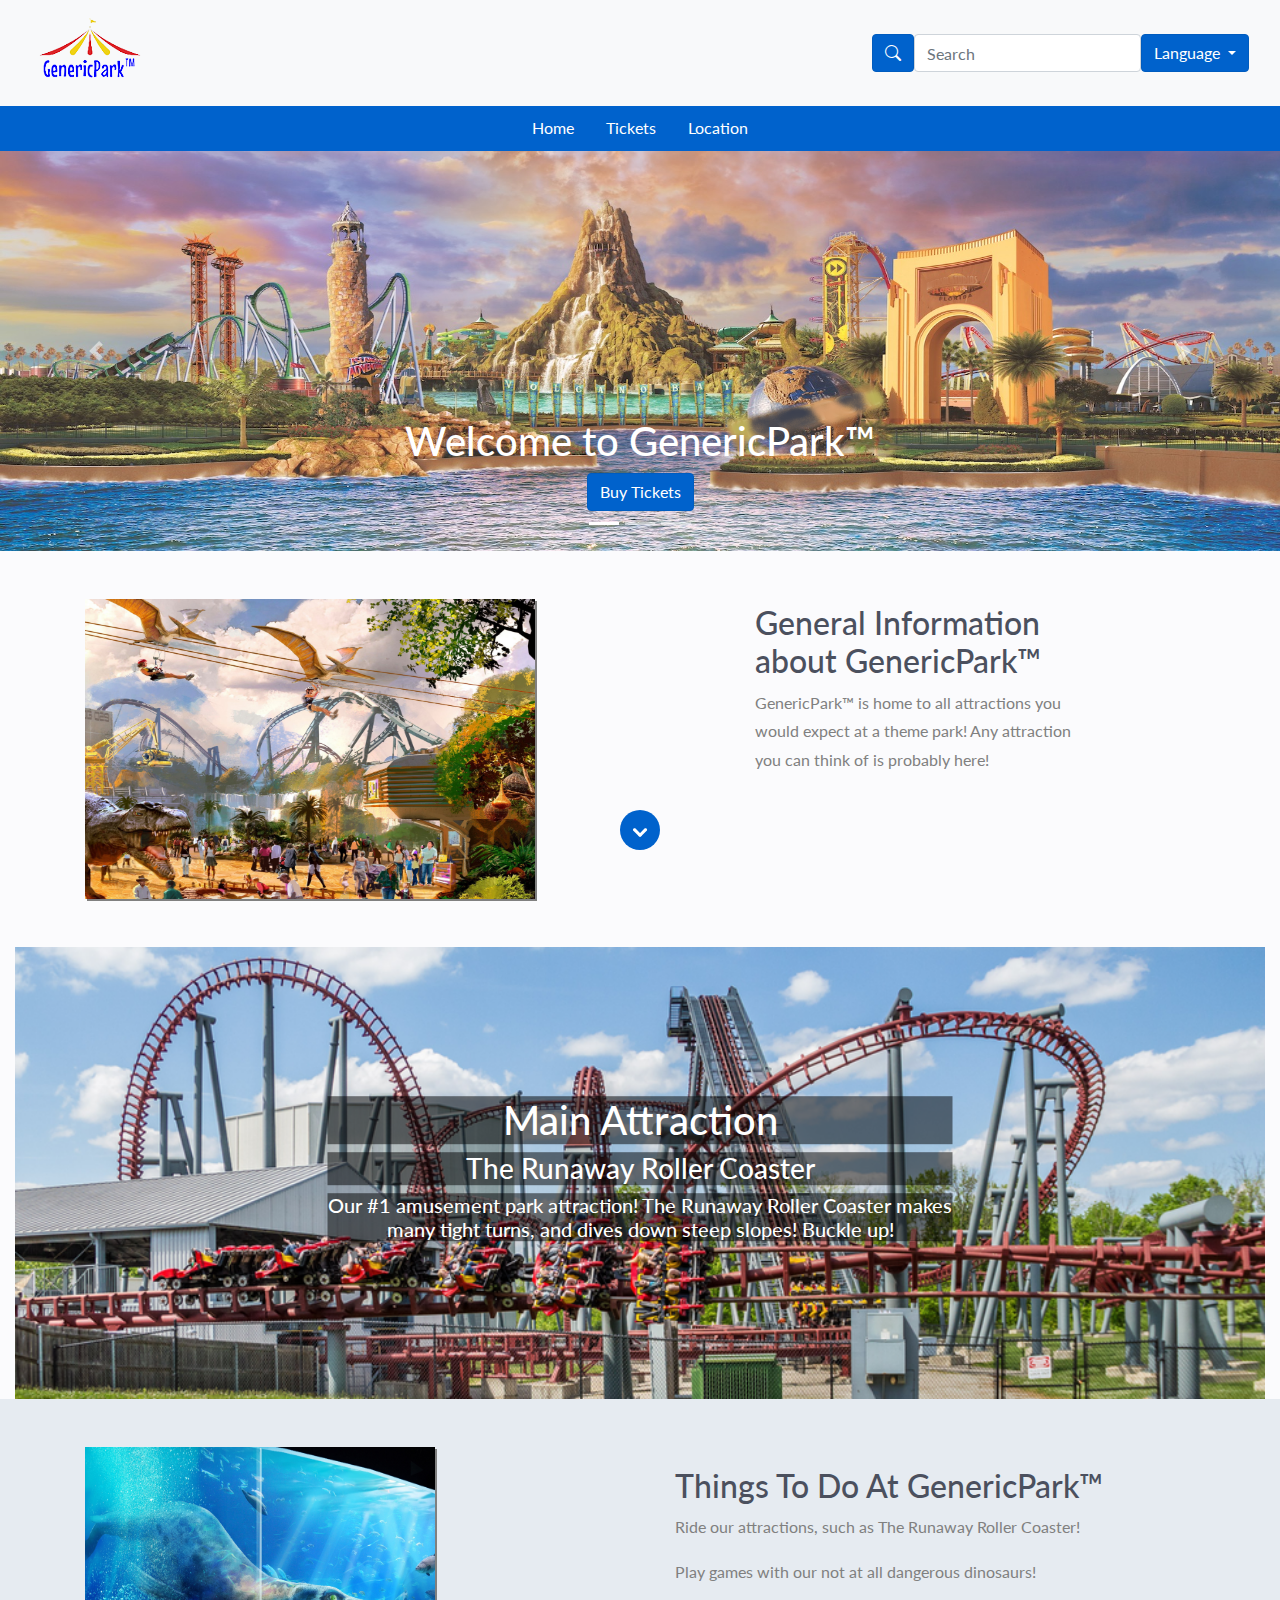
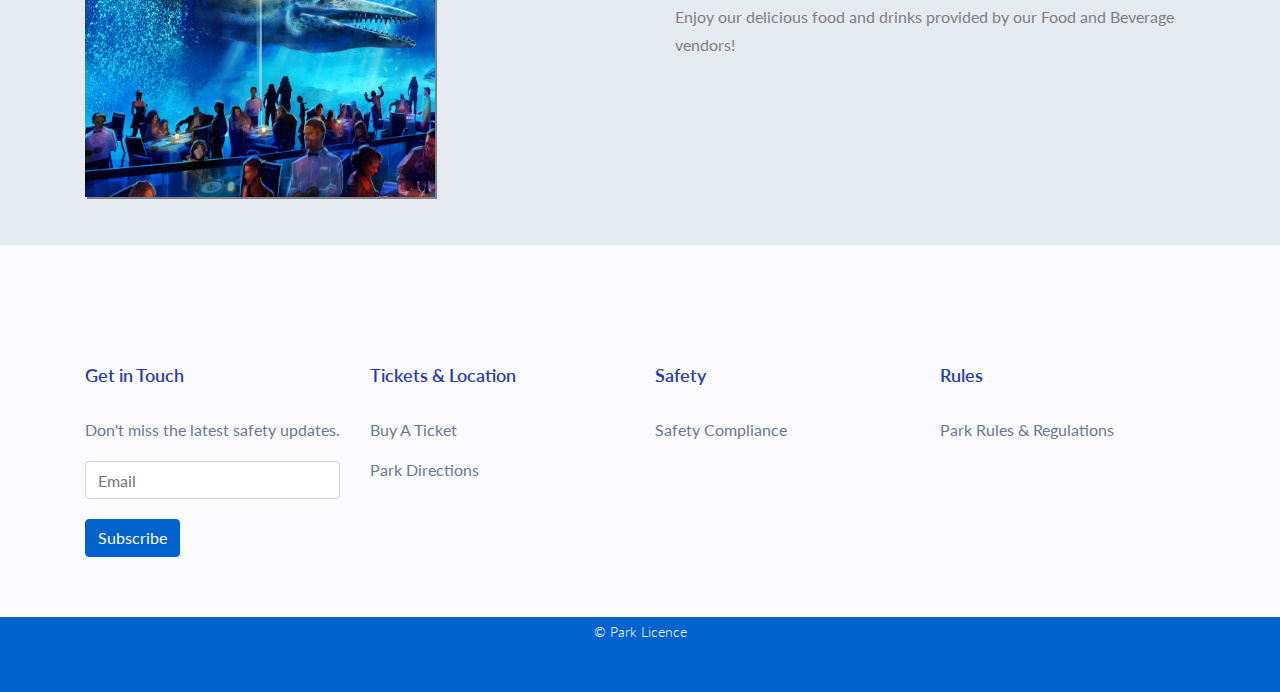
<file: index.html>
<!DOCTYPE html>
<html lang="en">
<head>
    <meta charset="UTF-8">
    <meta http-equiv="X-UA-Compatible" content="IE=edge">
    <meta name="viewport" content="width=device-width, initial-scale=1.0">
    <title>Team89 - Welcome to GenericPark&trade;</title>
    <meta name="author" content="Team 89">
    <meta name="description" content="Team89 - GenericPark Home Page">
    <!-- Google Font -->
    <link rel="preconnect" href="https://fonts.googleapis.com"> 
    <link rel="preconnect" href="https://fonts.gstatic.com" crossorigin> 
    <link href="https://fonts.googleapis.com/css?family=Lato:300,400,700&amp;display=swap" rel="stylesheet">
    <!-- Bootstrap -->
    <link href="https://cdn.jsdelivr.net/npm/bootstrap@5.0.1/dist/css/bootstrap.min.css" rel="stylesheet" integrity="sha384-+0n0xVW2eSR5OomGNYDnhzAbDsOXxcvSN1TPprVMTNDbiYZCxYbOOl7+AMvyTG2x" crossorigin="anonymous">
    <!-- Bootstrap Icons -->
    <link rel="stylesheet" href="https://cdn.jsdelivr.net/npm/bootstrap-icons@1.5.0/font/bootstrap-icons.css">
    <link href="assets/css/style.css" rel="stylesheet" type="text/css" />
	<!-- JS Lazy Loaded at bottom of page -->
</head>

<body>
    <!-- Primary Navigation -->
    <nav class="navbar navbar-light bg-light">
        <div class="container-fluid">
		<div class="spring">
            <a class="navbar-brand" href="index.html">
			</a>
		</div>	
			 <form class="d-flex">
                <button class="btn btn-outline-success" type="submit"><i class="bi bi-search"></i></button>
                <input class="form-control me-2" type="search" placeholder="Search" aria-label="Search">
                <button class="btn btn-secondary dropdown-toggle" type="button" id="dropdownMenuButton" data-toggle="dropdown" aria-haspopup="true" aria-expanded="false">
                    Language
                </button>
            </form>		
        </div>
    </nav>
    <!-- Secondary Navigation -->
    <ul class="nav justify-content-center nav-blue">
        <li class="nav-item">
          <a class="nav-link active" href="index.html">Home</a>  
        </li> 
        <li class="nav-item">
          <a class="nav-link active" href="online_sales.html">Tickets</a>
        </li>
        <li class="nav-item">
          <a class="nav-link" href="park_map.html">Location</a>
        </li>
    </ul>
    <!-- Hero Carousel Slider -->
    <div class="bounce_arrow animated bounce"></div> <!-- scroll button -->

    <div id="carouselExampleIndicators" class="carousel slide" data-ride="carousel">
        <ol class="carousel-indicators">
            <li data-target="#carouselExampleIndicators" data-slide-to="0" class="active"></li>
            <li data-target="#carouselExampleIndicators" data-slide-to="1"></li>
            <li data-target="#carouselExampleIndicators" data-slide-to="2"></li>
        </ol>
        <div class="carousel-inner">
            <div class="carousel-item active">
                <img class="d-block w-100" src="assets/images/indexbanner5.png" style="width:100%; height:400px !important;" alt="First slider">
                <div class="carousel-caption d-none d-md-block">
                    <h1 class="slider-text-color" style="">Welcome to GenericPark&trade;</h1> 
                    <a  href="online_sales.html"><button type="button" class="btn btn-primary border-radius-lg">Buy Tickets</button></a>
                </div>
            </div>
            <div class="carousel-item">
                <img class="d-block w-100" src="assets/images/indexbanner2.png" style="width:100%; height:400px !important;" alt="Second slider">
                <div class="carousel-caption d-none d-md-block">
                    <h1 class="slider-text-color" >We hope you enjoy GenericPark&trade;!</h1>
                    <a  href="online_sales.html"><button type="button" class="btn btn-primary">Buy Tickets</button></a>
                </div>
            </div>
			<div class="carousel-item">
                <img class="d-block w-100" src="assets/images/indexbanner1.png" style="width:100%; height:400px !important;" alt="Third slider">
                <div class="carousel-caption d-none d-md-block">
                    <h1 class="slider-text-color" >You will have fun at GenericPark&trade;!</h1>
                    <a  href="online_sales.html"><button type="button" class="btn btn-primary">Buy Tickets</button></a>
                </div>
            </div>
        </div>
        <a class="carousel-control-prev" href="#carouselExampleIndicators" role="button" data-slide="prev">
            <span class="carousel-control-prev-icon" aria-hidden="true"></span>
        </a>
        <a class="carousel-control-next" href="#carouselExampleIndicators" role="button" data-slide="next">
            <span class="carousel-control-next-icon" aria-hidden="true"></span>
        </a>
    </div>
    <!-- Section 1 - General Park Information -->
    <div class="container  scroll_container">
        <div class="row pt-5 pb-5 justify-content-center"> <!-- Padding Top, Bottom 5 -->
            <div class='col-sm'>
                <div class="section1">
                    <img 
                    src="assets/images/dino_section1.png" alt="General Park Information Section Image">
                </div>
            </div>
            <div class='col-sm'>
                <div class="text1">
                    <h2>General Information about GenericPark&trade;</h2>
                    <p>GenericPark&trade; is home to all attractions you would expect at a theme park! Any attraction you can think of is probably here!</p>
                </div>
            </div>
        </div>
    </div>
    <!-- Section 2 - Main Attraction -->
    <div class="container-fluid">
        <div class="row">
            <div class="col-sm">
                <div class="section2">
                    <img src="assets/images/mainattraction1.png" class="img-fluid" alt="Theme Park Main Attraction Image" id="main-attraction">
                    <div class="s2-text">
                        <h1 class="h-s2">Main Attraction</h1>
                        <h3 class="h-s2">The Runaway Roller Coaster</h3>
                        <h5 class="h-s2">Our #1 amusement park attraction! The Runaway Roller Coaster makes many tight turns, and dives down steep slopes! Buckle up!</h5>
                    </div>
                </div>
            </div>
        </div>
    </div>
    <!-- Section 3 - Things to do at the Park -->
   <div class="container-fluid things_to_do_section"> 
       <div class="container">
            <div class="row pt-5 pb-5 justify-content-center"> <!-- Padding Top, Bottom 5 -->
                <div class='col-sm section3' >
                    <img src="assets/images/dino_section3.png" alt="Things to do at the park section image">
                </div>
                <div class='col-sm'>
                    <div class="text3">
                        <h2>Things To Do At GenericPark&trade;</h2>
                        <p>Ride our attractions, such as The Runaway Roller Coaster!</p>
                        <p>Play games with our not at all dangerous dinosaurs!</p>
                        <p>Enjoy our delicious food and drinks provided by our Food and Beverage vendors!</p>
                    </div>
                </div>
            </div>
        </div>
    </div>
    <!-- Footer -->
    <footer class="new_footer_area bg_color">
        <div class="new_footer_top">
            <div class="container">
                <div class="row">
                    <div class="col-lg-3 col-md-6">
                        <div class="f_widget company_widget wow fadeInLeft" data-wow-delay="0.2s" style="visibility: visible; animation-delay: 0.2s; animation-name: fadeInLeft;">
                            <h3 class="f-title f_600 t_color f_size_18">Get in Touch</h3>
                            <ul class="list-unstyled f_list">
                                <li><a href="#">Don't miss the latest safety updates. </a></li>
                              </ul>
                            <form action="#" class="f_subscribe_two mailchimp" method="post" novalidate>
                                <input type="text" name="EMAIL" class="form-control memail" placeholder="Email">
                                <button class="btn btn_get btn_get_two" type="submit">Subscribe</button>
                                <p class="mchimp-errmessage" style="display: none;"></p>
                                <p class="mchimp-sucmessage" style="display: none;"></p>
                            </form>
                        </div>
                    </div>
                    <div class="col-lg-3 col-md-6">
                        <div class="f_widget about-widget pl_70 wow fadeInLeft" data-wow-delay="0.6s" style="visibility: visible; animation-delay: 0.6s; animation-name: fadeInLeft;">
                            <h3 class="f-title f_600 t_color f_size_18">Tickets &amp; Location</h3>
                            <ul class="list-unstyled f_list">
                                <li><a href="online_sales.html">Buy A Ticket</a></li>
                                <li><a href="park_map.html">Park Directions</a></li>
                            </ul>
                        </div>
                    </div>
                    <div class="col-lg-3 col-md-6">
                        <div class="f_widget about-widget pl_70 wow fadeInLeft" data-wow-delay="0.4s" style="visibility: visible; animation-delay: 0.4s; animation-name: fadeInLeft;">
                            <h3 class="f-title f_600 t_color f_size_18">Safety</h3>
                            <ul class="list-unstyled f_list">
                                <li><a href="index.html#safety">Safety Compliance</a></li>
                            </ul>
                        </div>
                    </div>
                    <div class="col-lg-3 col-md-6">
                        <div class="f_widget about-widget pl_70 wow fadeInLeft" data-wow-delay="0.4s" style="visibility: visible; animation-delay: 0.4s; animation-name: fadeInLeft;">
                            <h3 class="f-title f_600 t_color f_size_18">Rules</h3>
                            <ul class="list-unstyled f_list">
                                <li><a href="index.html#rules-regulations">Park Rules &amp; Regulations</a></li>
                            </ul>
                        </div>
                    </div>
                </div>
            </div>
        </div>
        <div class="footer_bottom">
            <div class="container">
                <div class="row justify-content-center">
                    &copy; Park Licence
                </div>
            </div>
        </div>
    </footer>
    <!-- Javascript Includes -->
    <script src="assets/js/jquery.min.js"></script>
    <script src="assets/js/bounce.js"></script> 
</body>
</html>
</file>
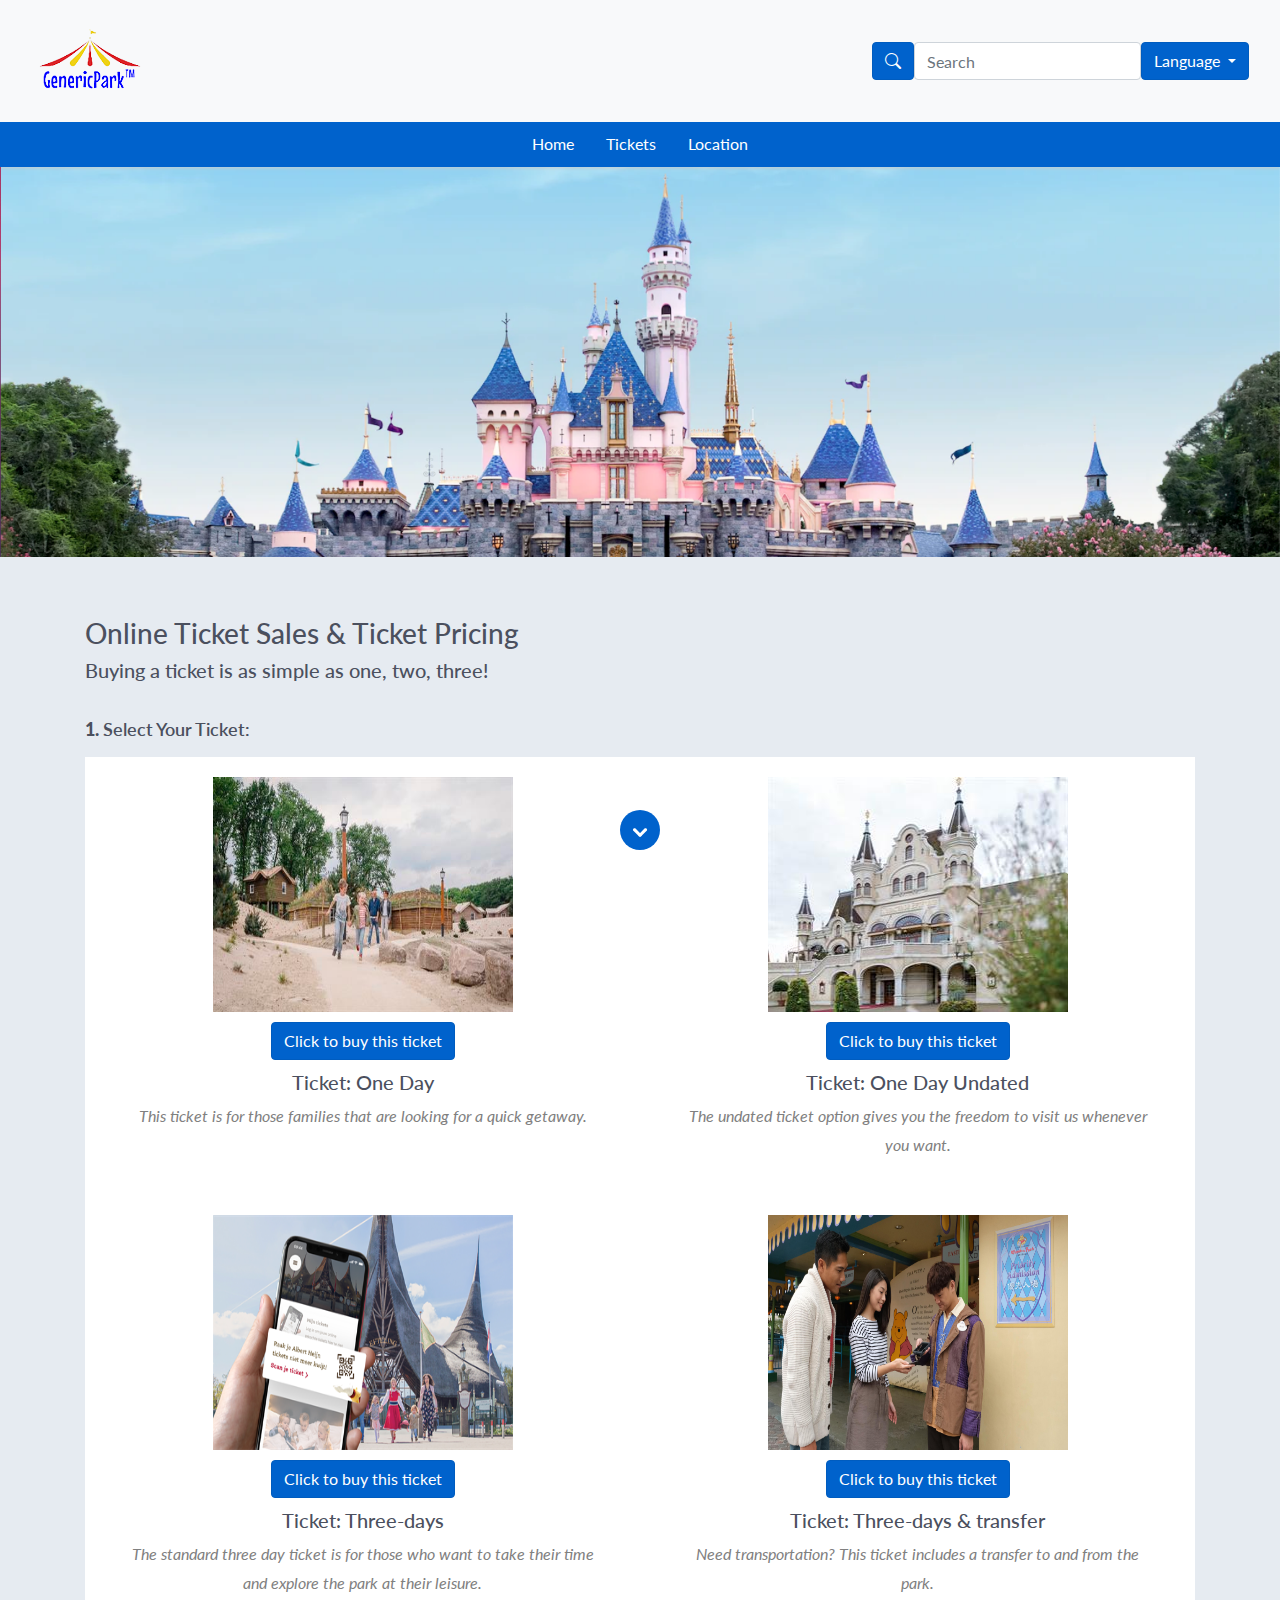
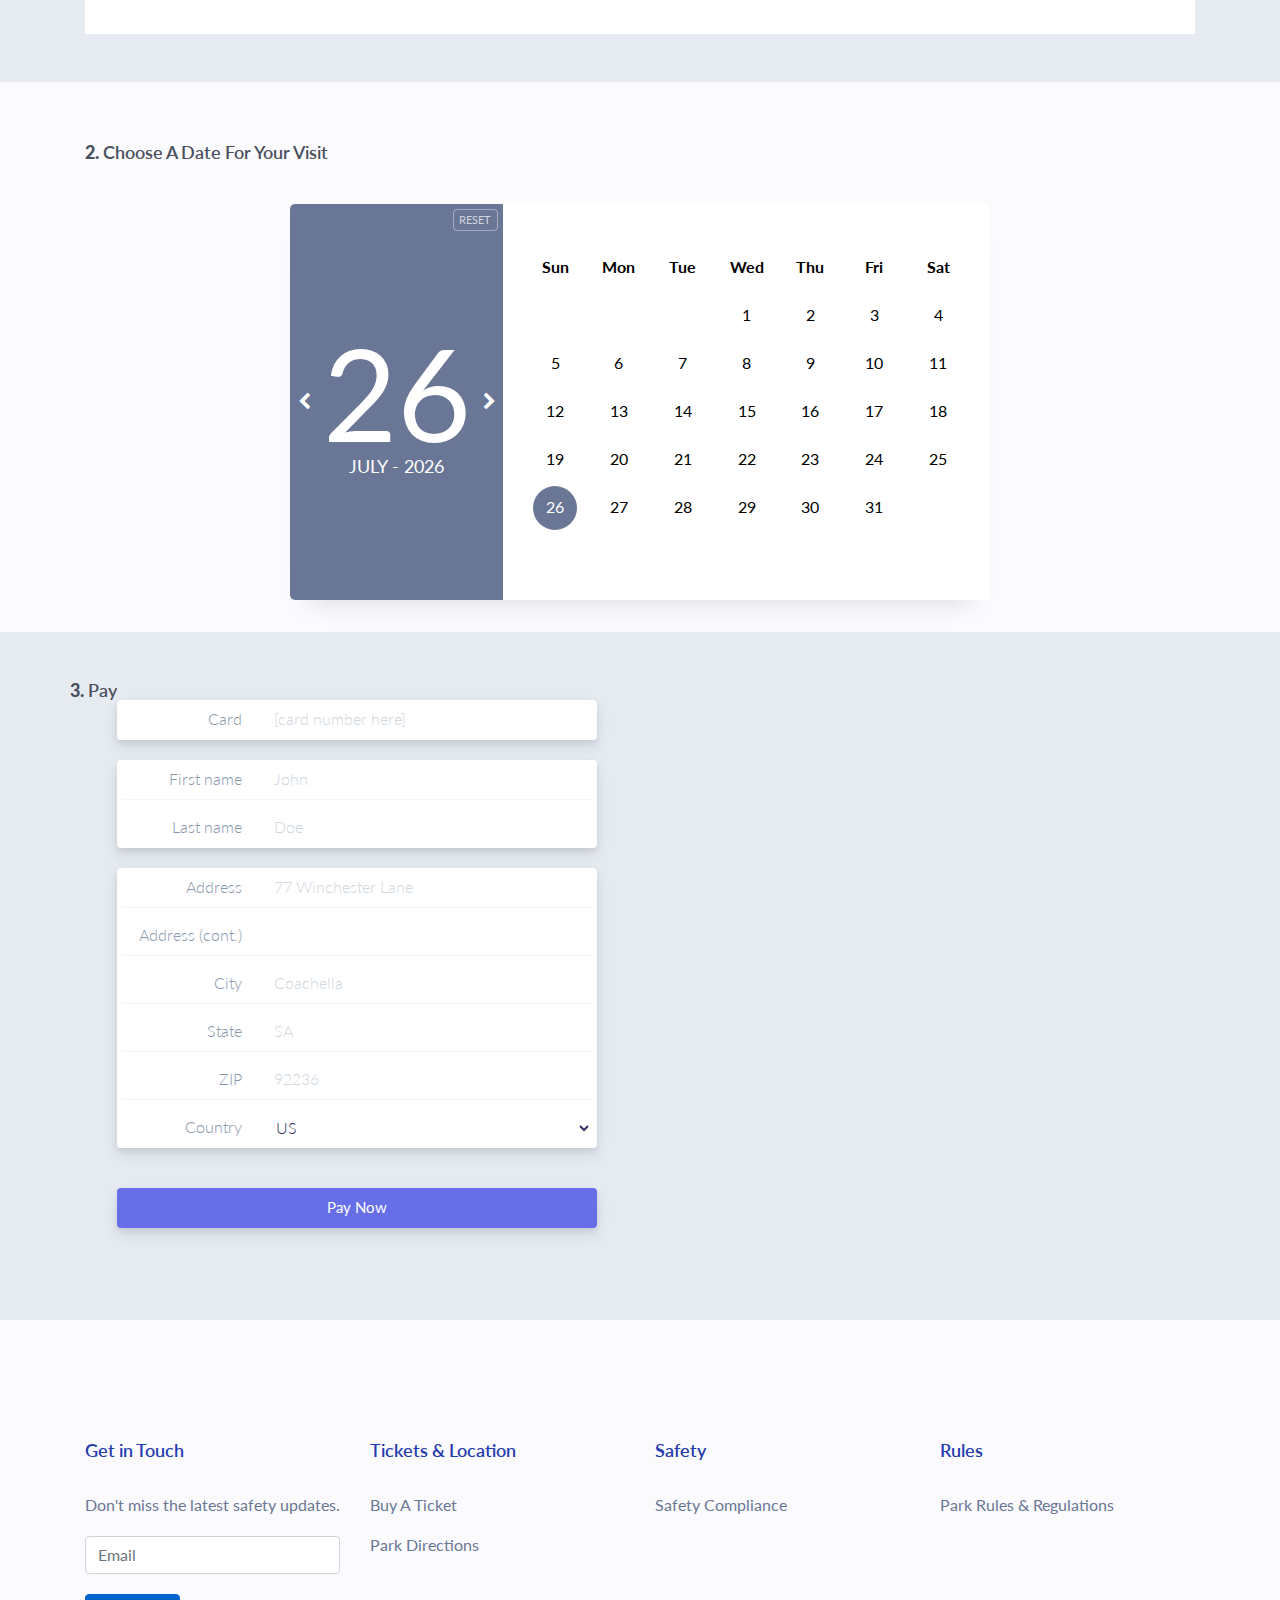
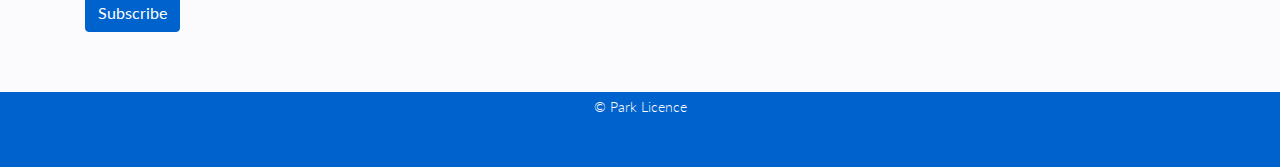
<file: online_sales.html>
<!DOCTYPE html>
<html lang="en">
<head>
    <meta charset="UTF-8">
    <meta http-equiv="X-UA-Compatible" content="IE=edge">
    <meta name="viewport" content="width=device-width, initial-scale=1.0">
    <title>GenericPark&trade; - Ticket Purchase Page</title>
    <meta name="author" content="Team 89">
    <meta name="description" content="Team 89 GenericPark Ticket Information and Purchase Page">
    <!-- Google Font(s) -->
    <link rel="preconnect" href="https://fonts.googleapis.com"> 
    <link rel="preconnect" href="https://fonts.gstatic.com" crossorigin> 
    <link href="https://fonts.googleapis.com/css?family=Lato:300,400,700&display=swap" rel="stylesheet">
    <!-- Bootstrap -->
    <link href="https://cdn.jsdelivr.net/npm/bootstrap@5.0.1/dist/css/bootstrap.min.css" rel="stylesheet" integrity="sha384-+0n0xVW2eSR5OomGNYDnhzAbDsOXxcvSN1TPprVMTNDbiYZCxYbOOl7+AMvyTG2x" crossorigin="anonymous">
    <!-- Bootstrap Icons -->
    <link rel="stylesheet" href="https://cdn.jsdelivr.net/npm/bootstrap-icons@1.5.0/font/bootstrap-icons.css">
    <link href="assets/css/style.css" rel="stylesheet" type="text/css" />
	<link rel="stylesheet" href="https://stackpath.bootstrapcdn.com/font-awesome/4.7.0/css/font-awesome.min.css">
</head>
<body>
    <!-- Primary Navigation -->
    <nav class="navbar navbar-light bg-light">
        <div class="container-fluid">
            <a class="navbar-brand" href="index.html">
            <img src="assets/images/GenericPark_logo.png" alt="Theme Park Logo" width="116" height="90" class="d-inline-block align-text-top">
            </a>
            <form class="d-flex">
                <button class="btn btn-outline-success" type="submit"><i class="bi bi-search"></i></button>
                <input class="form-control me-2" type="search" placeholder="Search" aria-label="Search">
                <button class="btn btn-secondary dropdown-toggle" type="button" id="dropdownMenuButton" data-toggle="dropdown" aria-haspopup="true" aria-expanded="false">
                    Language
                </button>
            </form>
        </div>
    </nav>
    <!-- Secondary Navigation -->
    <ul class="nav justify-content-center nav-blue">
        <li class="nav-item">
          <a class="nav-link active" href="index.html">Home</a>  
        </li> 
        <li class="nav-item">
          <a class="nav-link active" href="online_sales.html">Tickets</a>
        </li>
        <li class="nav-item">
          <a class="nav-link" href="park_map.html">Location</a>
        </li>
    </ul>

    <!-- Header Image -->
    <!-- Note: Header Image is full width-->
    <div class="container-fluid w-100 h-auto m-0 p-0"> <!-- 100% width, double border at top -->
      <!-- Image of the map of the park-->
      <img class='img-fluid w-100' src='assets/images/hero2.png' alt='GenericPark&trade; the Castle'> 
  </div>

  <div class="bounce_arrow animated bounce"></div> 
    
 <!-- Ticket information in container -->
 <!-- Each ticket is in its own block -->
 <div class="container-fluid park_schedule_container scroll_container"> <!-- outer full width colored bg container -->
    <div class="container"> <!-- padded inner container -->
        <div class="tickets-text">    
            <h3>Online Ticket Sales &amp; Ticket Pricing</h3>
            <h5>Buying a ticket is as simple as one, two, three!</h5><br />
            <h4 class="f-title f_600 t_color f_size_18"><b>1.</b> Select Your Ticket:</h4>
        </div>
        <div class='container-fluid directions_container pt-2 pb-5'> <!-- inner white container Padding Top, Bottom 5 -->
            
                <div class="row"> 
                    <div class='col-sm text-center'>
                        <img src='assets/images/one_day.png' alt='Children playing' height='235' width='300' class='image'>
                        <br>
                        <button class="btn" type='button'>Click to buy this ticket</button>
                        <H5>Ticket: One Day</H5>
                        <p>This ticket is for those families that are looking for 
                        a quick getaway.</p>
                    </div>

                    <div class='col-sm text-center'>
                        <img src='assets/images/one_day_ticket.png' alt='Image of a castle' height='235' width='300' class='image'>
                        <br>
                        <button class="btn" type='button'>Click to buy this ticket</button>
                        <H5>Ticket: One Day Undated</H5>
                        <p>The undated ticket option gives you the freedom to visit 
                        us whenever you want.</p>
                    </div>
                </div> <!-- end row -->

                <div class="row"> <!-- Padding Top, Bottom 5 -->
                    <div class='col-sm text-center'>
                        <img src='assets/images/multi_day_ticket_png' alt='Someone buying a ticket' height='235' width='300' class='image'>
                        <br>
                        <button class="btn" type='button'>Click to buy this ticket</button>
                        <H5>Ticket: Three-days </H5>
                        <p>The standard three day ticket is for 
                          those who want to take their time and explore the park at their leisure.</p>
                    </div>

                    <div class='col-sm text-center'>
                        <img src='assets/images/multi_day_shuttle.png' alt='Two people buying a ticket' height='235' width='300' class='image'>
                        <br>
                        <button class="btn" type='button'>Click to buy this ticket</button>
                        <H5>Ticket: Three-days &amp; transfer </H5>
                        <p>Need transportation? This ticket includes a transfer to and from the park.</p>
                    </div>
                </div> <!-- end row -->
        </div> <!-- end inner white container -->
    </div> <!-- end padded innner container -->
</div>  <!-- end full width outer bg container for the ticket sales section -->


       <!-- Container for the calendar -->
    <div class="calendar">
      <div class='container'>
        <div class="tickets-text">    
            <h4 class="f-title f_600 t_color f_size_18"><b>2.</b> Choose A Date For Your Visit</h4>
        </div>
        <div class="ftco-section">
            <div class="container">
                <div class="row">
                    <div class="col-md-12">
                        <div class="elegant-calencar d-md-flex">
                            <div class="wrap-header d-flex align-items-center">
                          <p id="reset">reset</p>
                        <div id="header" class="p-0">
                        <div class="pre-button d-flex align-items-center justify-content-center"><i class="fa fa-chevron-left"></i></div>
                        <div class="head-info">
                            <div class="head-day"></div>
                            <div class="head-month"></div>
                        </div>
                        <div class="next-button d-flex align-items-center justify-content-center"><i class="fa fa-chevron-right"></i></div>
                        </div>
                      </div>
                      <div class="calendar-wrap">
                        <table id="calendar">
                        <thead>
                            <tr>
                                <th>Sun</th>
                                <th>Mon</th>
                                <th>Tue</th>
                                <th>Wed</th>
                                <th>Thu</th>
                                <th>Fri</th>
                                <th>Sat</th>
                            </tr>
                        </thead>
                        <tbody>
                        <tr>
                          <td></td>
                          <td></td>
                          <td></td>
                          <td></td>
                          <td></td>
                          <td></td>
                          <td></td>
                        </tr>
                        <tr>
                          <td></td>
                          <td></td>
                          <td></td>
                          <td></td>
                          <td></td>
                          <td></td>
                          <td></td>
                        </tr>
                        <tr>
                          <td></td>
                          <td></td>
                          <td></td>
                          <td></td>
                          <td></td>
                          <td></td>
                          <td></td>
                        </tr>
                        <tr>
                          <td></td>
                          <td></td>
                          <td></td>
                          <td></td>
                          <td></td>
                          <td></td>
                          <td></td>
                        </tr>
                        <tr>
                          <td></td>
                          <td></td>
                          <td></td>
                          <td></td>
                          <td></td>
                          <td></td>
                          <td></td>
                        </tr>
                        <tr>
                          <td></td>
                          <td></td>
                          <td></td>
                          <td></td>
                          <td></td>
                          <td></td>
                          <td></td>
                        </tr>
                        </tbody>
                        </table>
                      </div>
                    </div>
                    </div>
                </div>
            </div>
          </div>
    </div>
  </div>
    <!-- Container for Stripe payment system -->

    <div class="container-fluid park_schedule_container"> <!-- outer colored bg container -->
        <div class="container"> 
            <div class="row pt-5 pb-5">   
                <h4 class="f-title f_600 t_color f_size_18"><b>3.</b> Pay</h4>

                <div class="stripe">

                    <form class="stripe-form" action="#" method="POST">
                      <input type="hidden" name="token" />
                      <div class="group">
                        <labeL>
                          <span>Card</span>
                          <input id="card-element" class="field" placeholder="[card number here]">
                        </labeL>
                      </div>
                      <div class="group">
                        <label>
                          <span>First name</span>
                          <input id="first-name" name="first-name" class="field" placeholder="John" />
                        </label>
                        <label>
                          <span>Last name</span>
                          <input id="last-name" name="last-name" class="field" placeholder="Doe" />
                        </label>
                      </div>
                      <div class="group">
                        <label>
                          <span>Address</span>
                          <input id="address-line1" name="address_line1" class="field" placeholder="77 Winchester Lane" />
                        </label>
                        <label>
                          <span>Address (cont.)</span>
                          <input id="address-line2" name="address_line2" class="field" placeholder="" />
                        </label>
                        <label>
                          <span>City</span>
                          <input id="address-city" name="address_city" class="field" placeholder="Coachella" />
                        </label>
                        <label>
                          <span>State</span>
                          <input id="address-state" name="address_state" class="field" placeholder="SA" />
                        </label>
                        <label>
                          <span>ZIP</span>
                          <input id="address-zip" name="address_zip" class="field" placeholder="92236" />
                        </label>
                        <label>
                          <span>Country</span>
                          <select name="address_country" id="address-country" class="field">
                            <option value="US" selected>US</option>
                            <option value="UK">UK</option>
                            <option value="PT">Portugal</option>
                            <option value="NL">Netherlands</option>
                            <option value="SK">South Korea</option>
                          </select>
                        </label>
                      </div>
                      <button class="stripe-button" type="submit">Pay Now</button>
                      <div class="outcome">
                        <div class="error"></div>
                        <div class="success">
                          Success! Your Stripe token is <span class="token"></span>
                        </div>
                      </div>
                    </form>
                </div> <!-- end Stripe -->
            </div>
        </div>
    </div> <!-- end container -->

   <!-- Footer -->
   <footer class="new_footer_area bg_color">
    <div class="new_footer_top">
        <div class="container">
            <div class="row">
                <div class="col-lg-3 col-md-6">
                    <div class="f_widget company_widget wow fadeInLeft" data-wow-delay="0.2s" style="visibility: visible; animation-delay: 0.2s; animation-name: fadeInLeft;">
                        <h3 class="f-title f_600 t_color f_size_18">Get in Touch</h3>
                        <ul class="list-unstyled f_list">
                          <li><a href="#">Don't miss the latest safety updates. </a></li>
                        </ul>
                       <form action="#" class="f_subscribe_two mailchimp" method="post" novalidate>
                            <input type="text" name="EMAIL" class="form-control memail" placeholder="Email">
                            <button class="btn btn_get btn_get_two" type="submit">Subscribe</button>
                            <p class="mchimp-errmessage" style="display: none;"></p>
                            <p class="mchimp-sucmessage" style="display: none;"></p>
                        </form>
                    </div>
                </div>
                <div class="col-lg-3 col-md-6">
                    <div class="f_widget about-widget pl_70 wow fadeInLeft" data-wow-delay="0.6s" style="visibility: visible; animation-delay: 0.6s; animation-name: fadeInLeft;">
                        <h3 class="f-title f_600 t_color f_size_18">Tickets &amp; Location</h3>
                        <ul class="list-unstyled f_list">
                            <li><a href="online_sales.html">Buy A Ticket</a></li>
                            <li><a href="park_map.html">Park Directions</a></li>
                        </ul>
                    </div>
                </div>
                <div class="col-lg-3 col-md-6">
                    <div class="f_widget about-widget pl_70 wow fadeInLeft" data-wow-delay="0.4s" style="visibility: visible; animation-delay: 0.4s; animation-name: fadeInLeft;">
                        <h3 class="f-title f_600 t_color f_size_18">Safety</h3>
                        <ul class="list-unstyled f_list">
                            <li><a href="#">Safety Compliance </a></li>
                        </ul>
                    </div>
                </div>
                <div class="col-lg-3 col-md-6">
                    <div class="f_widget about-widget pl_70 wow fadeInLeft" data-wow-delay="0.4s" style="visibility: visible; animation-delay: 0.4s; animation-name: fadeInLeft;">
                        <h3 class="f-title f_600 t_color f_size_18">Rules</h3>
                        <ul class="list-unstyled f_list">
                            <li><a href="#">Park Rules &amp; Regulations</a></li>
                        </ul>
                    </div>
                </div>
            </div>
        </div>
    </div>
    <div class="footer_bottom">
        <div class="container">
            <div class="row justify-content-center">
                &copy; Park Licence
            </div>
        </div>
    </div>
</footer>
    <!-- Scripts -->
    <script src="assets/js/jquery.min.js"></script>
    <script src="assets/js/bounce.js"></script> 
    <script src="assets/js/main.js"></script>
    <!--
    <script src="https://cdnjs.cloudflare.com/ajax/libs/popper.js/1.12.9/umd/popper.min.js" integrity="sha384-ApNbgh9B+Y1QKtv3Rn7W3mgPxhU9K/ScQsAP7hUibX39j7fakFPskvXusvfa0b4Q" crossorigin="anonymous"></script>
    <script src="https://maxcdn.bootstrapcdn.com/bootstrap/4.0.0/js/bootstrap.min.js" integrity="sha384-JZR6Spejh4U02d8jOt6vLEHfe/JQGiRRSQQxSfFWpi1MquVdAyjUar5+76PVCmYl" crossorigin="anonymous"></script>
    -->
</body>
</html>
</file>
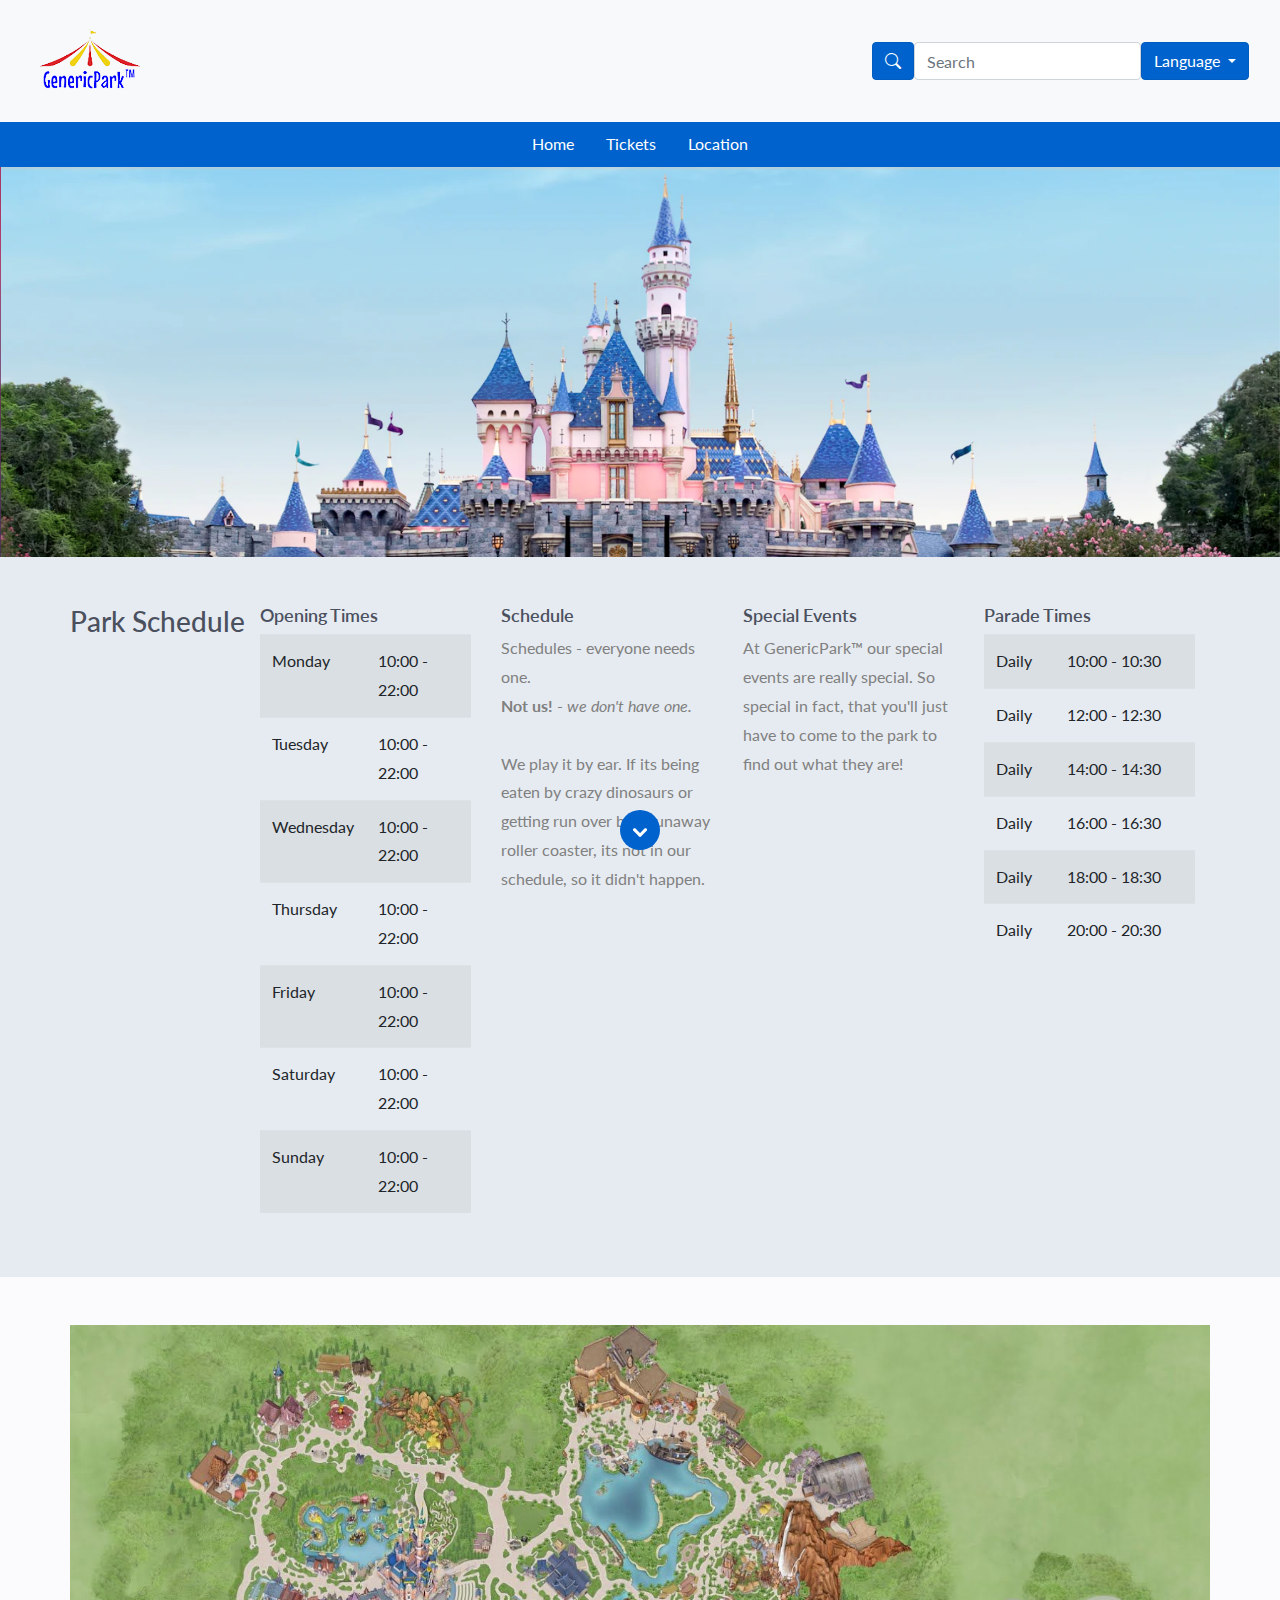
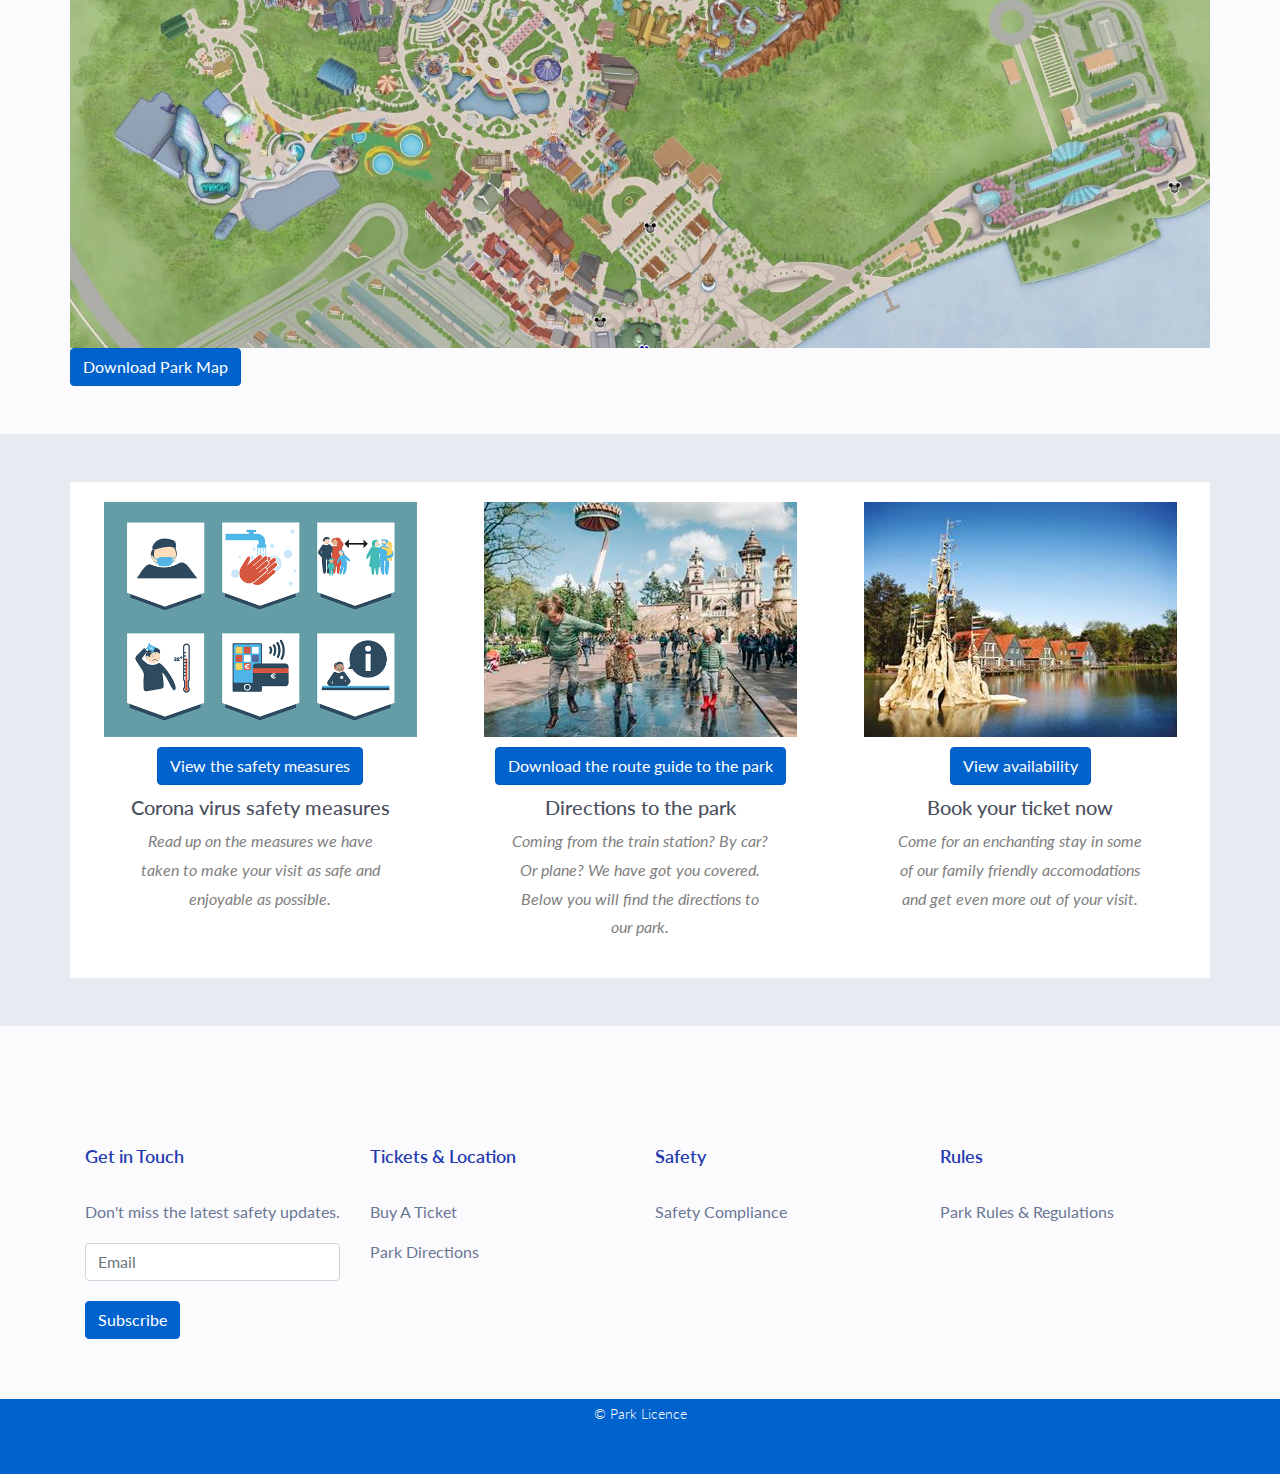
<file: park_map.html>
<!DOCTYPE html>
<html lang="en">
<head>
    <meta charset="UTF-8">
    <meta http-equiv="X-UA-Compatible" content="IE=edge">
    <meta name="viewport" content="width=device-width, initial-scale=1.0">
    <meta name='author' content='Team 89'>
    <meta name="description" content="Team 89 GenericPark Park Information Page">
    <meta name='robots' content='none'>
    <title>GenericPark&trade; -  Park Information</title>
    <!-- Google Font -->
    <link href="https://fonts.googleapis.com/css?family=Lato:300,400,700&display=swap" rel="stylesheet">
    <link rel="preconnect" href="https://fonts.googleapis.com"> 
    <link rel="preconnect" href="https://fonts.gstatic.com" crossorigin> 
    <!-- Bootstrap -->
    <link href="https://cdn.jsdelivr.net/npm/bootstrap@5.0.1/dist/css/bootstrap.min.css" rel="stylesheet" integrity="sha384-+0n0xVW2eSR5OomGNYDnhzAbDsOXxcvSN1TPprVMTNDbiYZCxYbOOl7+AMvyTG2x" crossorigin="anonymous">
    <!-- Bootstrap Icons -->
    <link rel="stylesheet" href="https://cdn.jsdelivr.net/npm/bootstrap-icons@1.5.0/font/bootstrap-icons.css">
    <link href="assets/css/style.css" rel="stylesheet" type="text/css" />
    <link rel="stylesheet" href="https://stackpath.bootstrapcdn.com/font-awesome/4.7.0/css/font-awesome.min.css">
</head>
<body>
    <!-- Add JS for bounce button -->
    <script src="assets/js/jquery.min.js"></script>
    <script src="assets/js/bounce.js"></script> 

    <!-- Ternary Page Layout -->

    <!-- Header Navigation-->
    <!-- Note: Header Nav is full width -->
    <!-- Primary Navigation -->
    <nav class="navbar navbar-light bg-light">
        <div class="container-fluid">
            <a class="navbar-brand" href="index.html">
            <img src="assets/images/GenericPark_logo.png" alt="Theme Park Logo" width="116" height="90" class="d-inline-block align-text-top">
            </a>
            <form class="d-flex">
                <button class="btn btn-outline-success" type="submit"><i class="bi bi-search"></i></button>
                <input class="form-control me-2" type="search" placeholder="Search" aria-label="Search">
                <button class="btn btn-secondary dropdown-toggle" type="button" id="dropdownMenuButton" data-toggle="dropdown" aria-haspopup="true" aria-expanded="false">
                    Language
                </button>
            </form>
        </div>
    </nav>

    <!-- Secondary Navigation -->
    <ul class="nav justify-content-center nav-blue">
        <li class="nav-item">
          <a class="nav-link active" href="index.html">Home</a>  
        </li> 
        <li class="nav-item">
          <a class="nav-link active" href="online_sales.html">Tickets</a>
        </li>
        <li class="nav-item">
          <a class="nav-link" href="park_map.html">Location</a>
        </li>
    </ul>

    <!-- Header Image -->
    <!-- Note: Header Image is full width-->
    <div class="container-fluid w-100 h-auto m-0 p-0 scrollvisible"> <!-- 100% width, double border at top -->
        <!-- Image of the map of the park-->
        <img class='img-fluid w-100' src='assets/images/hero2.png' alt='GenericPark&trade; Mouse Waving at the Castle'>
        <!-- Scroll Arrow wrapper outerheight? -->
        <div class="bounce_arrow animated bounce"><a href="#footer_bottom"></a></div> 
    </div>


    <!-- General Park Info inside container of the page -->
    <div class="container-fluid park_schedule_container scroll_container"> <!-- start park_schedule_container bg full width container 
                scroll_container is also used as a target for the bouncy scroll
                -->

        <div class='container space-between flex-start'> <!-- start flex container -->
            <div class="row pt-5 pb-5"> <!-- start row pt-5 pb-5 (padding top/bottom 5em) -->
                <h3>Park Schedule</h3>
                <!-- Each block is only 1/4 the width of the outer container -->
                <div class="col-sm">
                        <h3 class="f-title f_600 t_color f_size_18">Opening Times</h3>
                        <table class="table table-striped">
                            <tr><td>Monday</td><td>10:00 - 22:00</td></tr>
                            <tr><td>Tuesday</td><td>10:00 - 22:00</td></tr>
                            <tr><td>Wednesday</td><td>10:00 - 22:00</td></tr>
                            <tr><td>Thursday</td><td>10:00 - 22:00</td></tr>
                            <tr><td>Friday</td><td>10:00 - 22:00</td></tr>
                            <tr><td>Saturday</td><td>10:00 - 22:00</td></tr>
                            <tr><td>Sunday</td><td>10:00 - 22:00</td></tr>
                        </table>
                </div>
                <div class="col-sm">
                    <h3 class="f-title f_600 t_color f_size_18">Schedule</h3>
                    <p>Schedules - everyone needs one.<br /> 
                        <B>Not us!</B> - <I>we don't have one.</I><br /><br />
                        We play it by ear. If its being eaten by crazy dinosaurs or getting run over by a runaway roller coaster, its not in our schedule, so it didn't happen.
                    </p>
                </div>
        
                <div class="col-sm">
                    <h3 class="f-title f_600 t_color f_size_18">Special Events</h3>
                    <p>At GenericPark&trade; our special events are really special.  So special in fact, that you'll just have to come to the park to find out what they are!
                    </p>
                </div>

                <div class="col-sm">
                    <h3 class="f-title f_600 t_color f_size_18">Parade Times</h3>
                        <table class="table table-striped">
                            <tr><td>Daily</td><td>10:00 - 10:30</td></tr>
                            <tr><td>Daily</td><td>12:00 - 12:30</td></tr>
                            <tr><td>Daily</td><td>14:00 - 14:30</td></tr>
                            <tr><td>Daily</td><td>16:00 - 16:30</td></tr>
                            <tr><td>Daily</td><td>18:00 - 18:30</td></tr>
                            <tr><td>Daily</td><td>20:00 - 20:30</td></tr>
                        </table>
                </div>
                
            </div> <!-- end row pt-5 pb-5 (padding top/bottom 5em) -->
        </div> <!-- end flex container -->
    </div> <!-- end park_schedule_container bg full width container -->

    <!-- Downloadable/Viewable Park Map extends the full width of the page -->
    <!-- Currently nothing happens when you click the button-->
    <div class="container"> <!-- 100% width -->
        <div class="row pt-5 pb-5"> <!-- Padding Top, Bottom 5-->
            <div class="download_map_button">
                <img src='assets/images/map_theme_park.png' alt='A Map Of The Park' style='width:100%;'> 
                <button type="button" class="btn btn-primary border-radius-lg">Download Park Map</button>

            </div>
        </div>
    </div>

    <!-- Element that holds directions to the park and a document with safety compliance -->
    <div class='container-fluid directions_container'>
        <div class='container space-between flex-start'>
            <div class="row pt-5 pb-5 "> <!-- Padding Top, Bottom 5 -->
                <div class='col-sm text-center'>
                    <div class="container" style="min-width:350px; max-width:350px">
                        <img src='assets/images/covid-19_safety_measures.png' alt='Picture of COVID-19 safety measures' height='235' width='313' class='image'>
                        <button class="btn" type='button'>View the safety measures</button>
                        <H5>Corona virus safety measures</H5>
                        <p>Read up on the measures we have taken to make your visit as safe and enjoyable as possible.</p>
                    </div>
                </div>
                
                <div class='col-sm text-center'>
                    <div class="container" style="min-width:350px; max-width:350px">
                        <img src='assets/images/theme_park.png' alt='Picture of the park' height='235' width='313' class='image'>
                        <button class="btn" type='button'>Download the route guide to the park</button>
                        <H5>Directions to the park</H5>
                        <p>Coming from the train station? By car? Or plane? We have got you covered. Below you will find the directions to our park.</p>
                    </div>
                </div>
                <div class='col-sm text-center'>
                     <div class="container" style="min-width:350px; max-width:350px">
                        <img src='assets/images/ticket_booking.png' alt='Picture of the bungalow park' height='235' width='313' class='image'>
                        <button class="btn" type='button'>View availability</button>
                        <H5>Book your ticket now</H5>
                        <p>Come for an enchanting stay in some of our family friendly accomodations and get even more out of your visit.</p>
                    </div>
                </div>
            </div>
        </div>
    </div>
    
   
  <!-- Footer -->
  <footer class="new_footer_area bg_color">
    <div class="new_footer_top">
        <div class="container">
            <div class="row">
                <div class="col-lg-3 col-md-6">
                    <div class="f_widget company_widget wow fadeInLeft" data-wow-delay="0.2s" style="visibility: visible; animation-delay: 0.2s; animation-name: fadeInLeft;">
                        <h3 class="f-title f_600 t_color f_size_18">Get in Touch</h3>
                        <ul class="list-unstyled f_list">
                            <li><a href="#">Don't miss the latest safety updates. </a></li>
                          </ul>
                        <form action="#" class="f_subscribe_two mailchimp" method="post" novalidate>
                            <input type="text" name="EMAIL" class="form-control memail" placeholder="Email">
                            <button class="btn btn_get btn_get_two" type="submit">Subscribe</button>
                            <p class="mchimp-errmessage" style="display: none;"></p>
                            <p class="mchimp-sucmessage" style="display: none;"></p>
                        </form>
                    </div>
                </div>
                <div class="col-lg-3 col-md-6">
                    <div class="f_widget about-widget pl_70 wow fadeInLeft" data-wow-delay="0.6s" style="visibility: visible; animation-delay: 0.6s; animation-name: fadeInLeft;">
                        <h3 class="f-title f_600 t_color f_size_18">Tickets &amp; Location</h3>
                        <ul class="list-unstyled f_list">
                            <li><a href="online_sales.html">Buy A Ticket</a></li>
                            <li><a href="park_map.html">Park Directions</a></li>
                        </ul>
                    </div>
                </div>
                <div class="col-lg-3 col-md-6">
                    <div class="f_widget about-widget pl_70 wow fadeInLeft" data-wow-delay="0.4s" style="visibility: visible; animation-delay: 0.4s; animation-name: fadeInLeft;">
                        <h3 class="f-title f_600 t_color f_size_18">Safety</h3>
                        <ul class="list-unstyled f_list">
                            <li><a href="#">Safety Compliance </a></li>
                        </ul>
                    </div>
                </div>
                <div class="col-lg-3 col-md-6">
                    <div class="f_widget about-widget pl_70 wow fadeInLeft" data-wow-delay="0.4s" style="visibility: visible; animation-delay: 0.4s; animation-name: fadeInLeft;">
                        <h3 class="f-title f_600 t_color f_size_18">Rules</h3>
                        <ul class="list-unstyled f_list">
                            <li><a href="#">Park Rules &amp; Regulations</a></li>
                        </ul>
                    </div>
                </div>
            </div>
        </div>
    </div>


    <div class="footer_bottom">
        <div class="container">
            <div class="row justify-content-center">
                &copy; Park Licence
            </div>
        </div>
    </div>
</footer>
</body>
</html>
</file>
